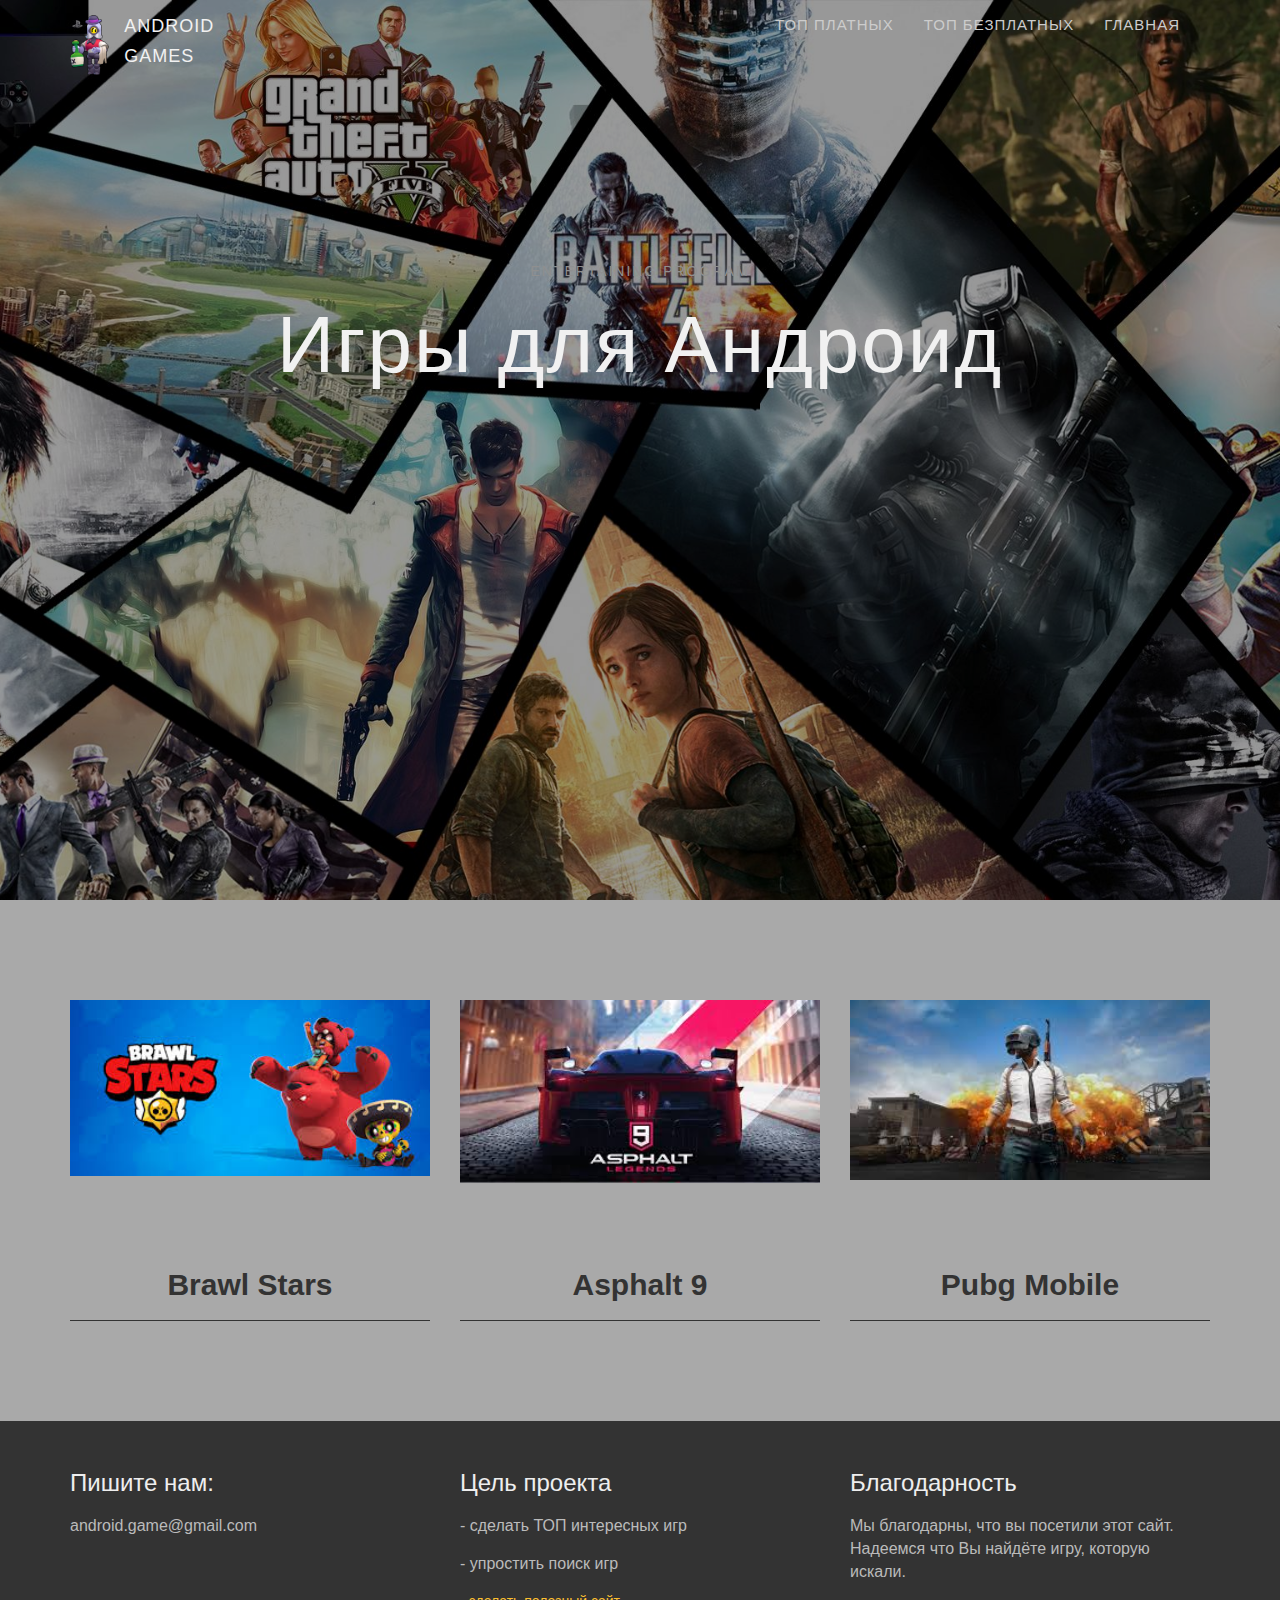
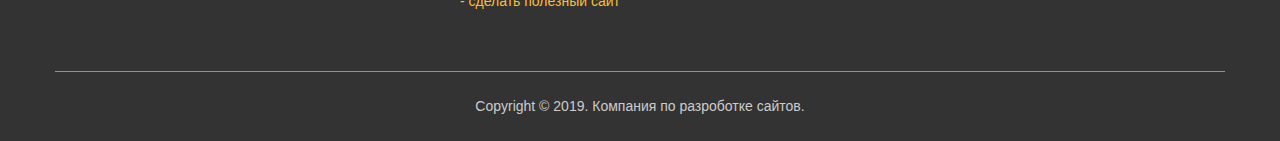
<file: index.html>
<!DOCTYPE html>
<html>
<head>
	<meta charset="utf-8">
	<title>Android Games</title>
	<meta name="viewport" content="width=device-width, initial-scale=1, shrink-to-fit=no">
	<link rel="stylesheet" type="text/css" href="css/bootstrap.css">
	<link rel="stylesheet" type="text/css" href="css/style.css">
</head>
<body>



	<header>
		<div class="overlay"></div>
		<div class="container">
			<div class="row">
				<nav class="navbar navbar-default">
				  <div class="container-fluid">
				    
				    <div class="navbar-header">
				      <button type="button" class="navbar-toggle collapsed" data-toggle="collapse" data-target="#bs-example-navbar-collapse-1" aria-expanded="false">
				        <span class="sr-only">Toggle navigation</span>
				        <span class="icon-bar"></span>
				        <span class="icon-bar"></span>
				        <span class="icon-bar"></span>
				      </button>
				      <a class="navbar-brand" href="#">
				      	<img src="images/logo.png">
				      	<span>android<br>games</span>
				      </a>
				    </div>

				    
				    <div class="collapse navbar-collapse" id="bs-example-navbar-collapse-1">
				      <ul class="nav navbar-nav">
				        <li><a href="Топ платных.html" target="_blank">Топ платных</a></li>
				        <li><a href="Топ безплатних.html" target="_blank">Топ безплатных</a></li>
				        <li><a href="index.html" target="_blank">Главная</a></li>
				        <li>
				        </li>
				      </ul>
				    </div>
				  </div>
				</nav>
				<p class="pre-title">entertaining program</p>
				<h1>Игры для Андроид</h1>
			</div>
		</div>
	</header>


	<div class="directions">
		<div class="container">
			<div class="row">
				<div class="col-md-4 col-sm-4 col-xs-12">
					<div class="item">
						<img src="images/photo1.jpg">
					</div>
					<a href="https://play.google.com/store/apps/details?id=com.supercell.brawlstars" target="_blank" class="item-title">Brawl Stars</a>
				</div>

				<div class="col-md-4 col-sm-4 col-xs-12">
					<div class="item">
						<img src="images/photo2.jpg">
					</div>
					<a href="https://play.google.com/store/apps/details?id=com.gameloft.android.ANMP.GloftA9HM" target="_blank" class="item-title">Asphalt 9</a>
				</div>

				<div class="col-md-4 col-sm-4 col-xs-12">
						<div class="item">
							<img src="images/photo3.jpg">
						</div>
						<a href="https://play.google.com/store/apps/details?id=com.tencent.ig" target="_blank" class="item-title">Pubg Mobile</a>
					</div>

			</div>
		</div>
		
	</div>


	<footer>
		<div class="container ">
			<div class="row contacts">
				<div class="col-md-4 col-sm-4 col-xs-12">
					<p class="tech">Пишите нам:</p>
					<a href="mailto:android.game@gmail.com" class="desc">android.game@gmail.com</a>
				</div>

				<div class="col-md-4 col-sm-4 col-xs-12">
					<p class="tech">Цель проекта</p>
					<p class="desc">- сделать ТОП интересных игр</p>
					<p class="desc">- упростить поиск игр</p>
					<p class="note">- сделать полезный сайт</p>
				</div>
				
				<div class="col-md-4 col-sm-4 col-xs-12">
					<p class="tech">Благодарность</p>
					<p class="desc">
						Мы благодарны, что вы посетили этот сайт. Надеемся что Вы найдёте игру, которую искали.
				</div>

			</div>
			<div class="row copyright">
				<p class="copy">Copyright © 2019. Компания по разроботке сайтов.</p>
			</div>
		</div>
	</footer>


	<script type="text/javascript" src="js/jquery-2.1.4.min.js"></script>
	<script type="text/javascript" src="js/bootstrap.js"></script>
</body>
</html>
</file>
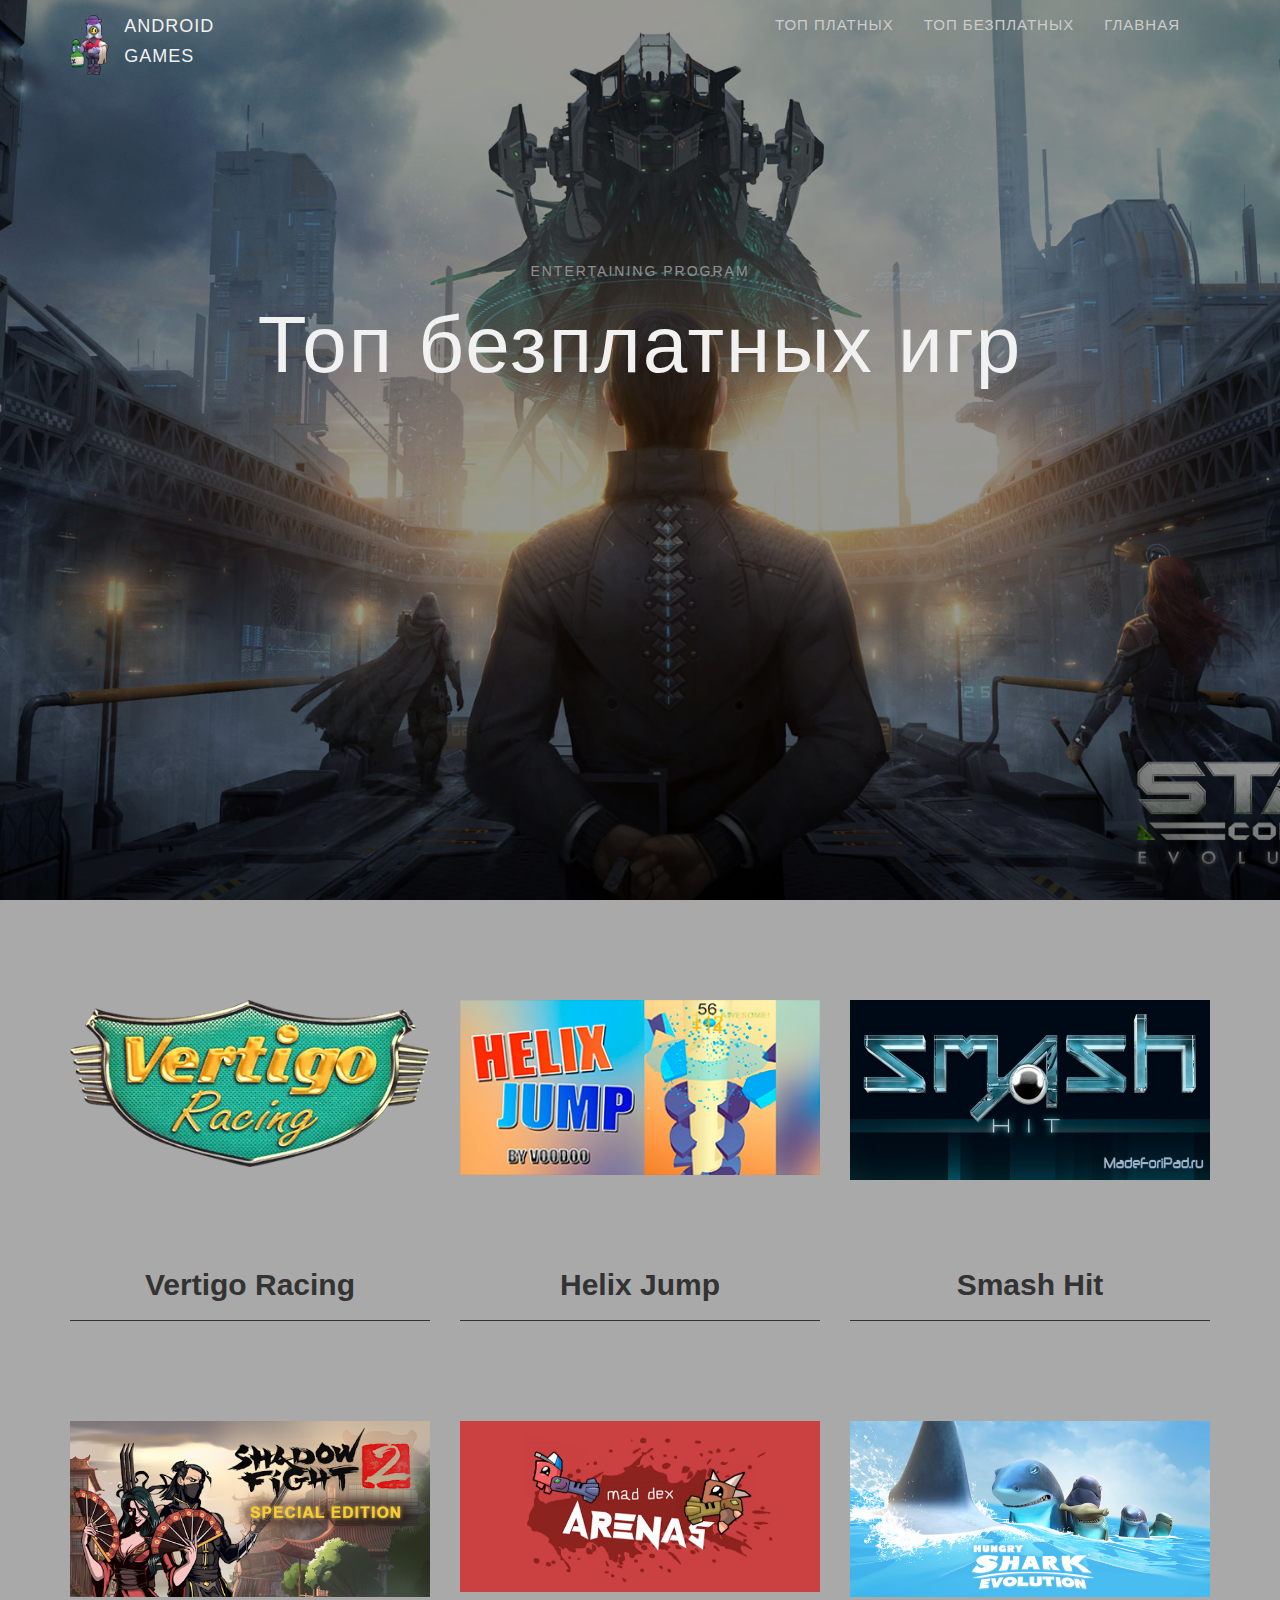
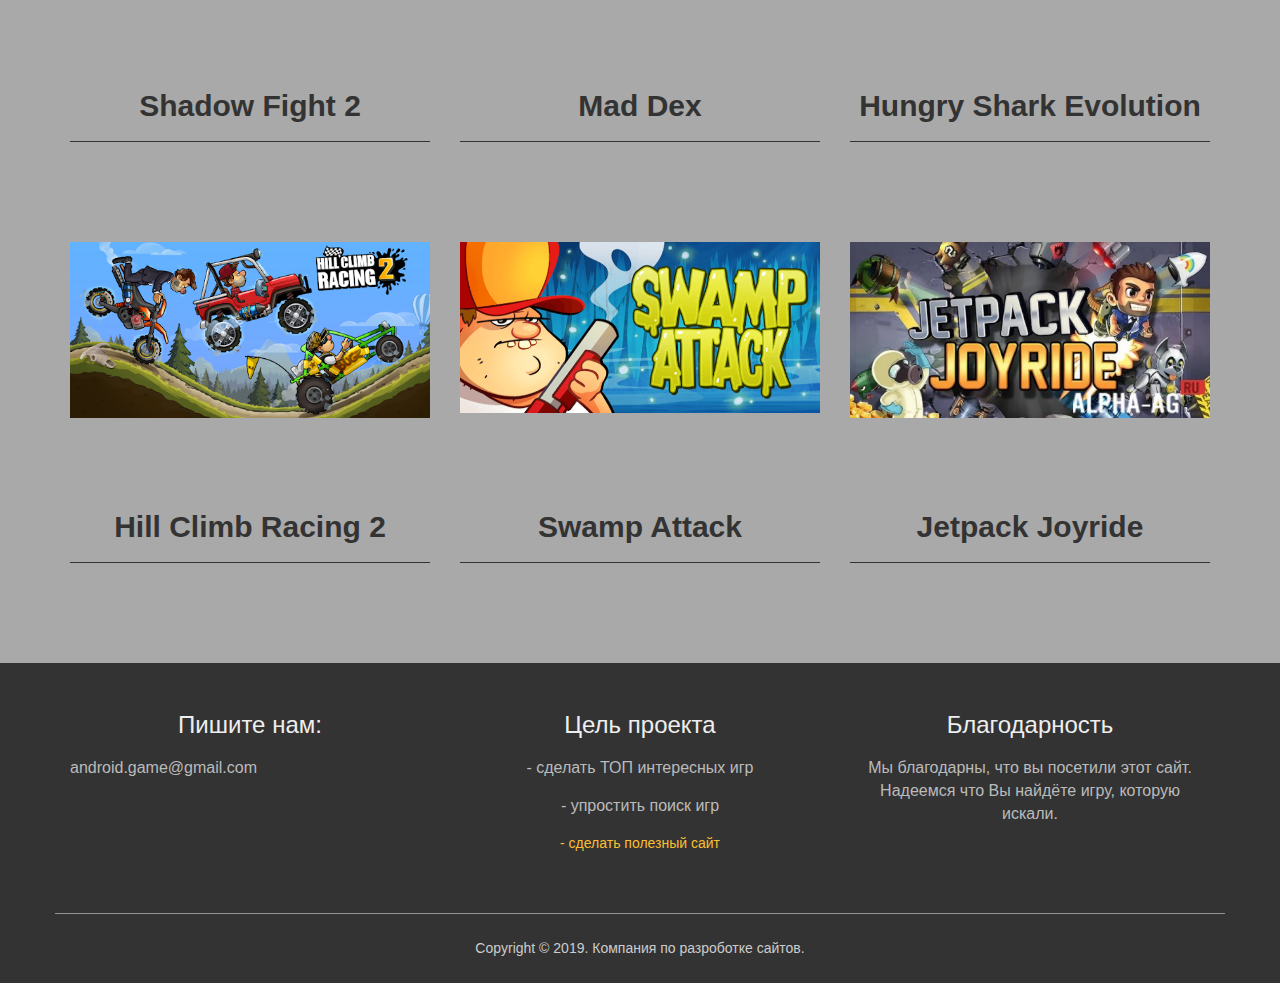
<file: Топ безплатних.html>
<!DOCTYPE html>
<html>
<head>
	<meta charset="utf-8">
	<title>Android Games</title>
	<meta name="viewport" content="width=device-width, initial-scale=1, shrink-to-fit=no">
	<link rel="stylesheet" type="text/css" href="css/bootstrap.css">
	<link rel="stylesheet" type="text/css" href="css/style2.css">
</head>
<body>



	<header>
		<div class="overlay"></div>
		<div class="container">
			<div class="row">
				<nav class="navbar navbar-default">
				  <div class="container-fluid">
				    
				    <div class="navbar-header">
				      <button type="button" class="navbar-toggle collapsed" data-toggle="collapse" data-target="#bs-example-navbar-collapse-1" aria-expanded="false">
				        <span class="sr-only">Toggle navigation</span>
				        <span class="icon-bar"></span>
				        <span class="icon-bar"></span>
				        <span class="icon-bar"></span>
				      </button>
				      <a class="navbar-brand" href="#">
				      	<img src="images/logo.png">
				      	<span>android<br>games</span>
				      </a>
				    </div>

				    
				    <div class="collapse navbar-collapse" id="bs-example-navbar-collapse-1">
				      <ul class="nav navbar-nav">
				        <li><a href="Топ платных.html" target="_blank">Топ платных</a></li>
				        <li><a href="Топ безплатних.html" target="_blank">Топ безплатных</a></li>
				        <li><a href="index.html">Главная</a></li>
				        <li>
				        </li>
				      </ul>
				    </div>
				  </div>
				</nav>
				<p class="pre-title">entertaining program</p>
				<h1>Топ безплатных игр</h1>
			</div>
		</div>
	</header>


	<div class="directions">
		<div class="container">
			<div class="row">
				<div class="col-md-4 col-sm-4 col-xs-12">
					<div class="item">
						<img src="images/photo16.jpg">
					</div>
					<a href="https://play.google.com/store/apps/details?id=com.dbs.vertigoracing" target="_blank" class="item-title">Vertigo Racing</a>
				</div>

				<div class="col-md-4 col-sm-4 col-xs-12">
					<div class="item">
						<img src="images/photo17.jpg">
					</div>
					<a href="https://play.google.com/store/apps/details?id=com.h8games.helixjump" target="_blank" class="item-title">Helix Jump</a>
				</div>

				<div class="col-md-4 col-sm-4 col-xs-12">
						<div class="item">
							<img src="images/photo18.jpg">
						</div>
						<a href="https://play.google.com/store/apps/details?id=com.mediocre.smashhit" target="_blank" class="item-title">Smash Hit</a>
					</div>

			</div>
		</div>
        
        <div class="directions">
            <div class="container">
                <div class="row">
                    <div class="col-md-4 col-sm-4 col-xs-12">
                        <div class="item">
                            <img src="images/photo19.jpg">
                        </div>
                        <a href="https://play.google.com/store/apps/details?id=com.nekki.shadowfight" target="_blank" class="item-title">Shadow Fight 2</a>
                    </div>
    
                    <div class="col-md-4 col-sm-4 col-xs-12">
                        <div class="item">
                            <img src="images/photo20.jpg">
                        </div>
                        <a href="https://play.google.com/store/apps/details?id=game.maddex.jump" target="_blank" class="item-title">Mad Dex</a>
                    </div>
    
                    <div class="col-md-4 col-sm-4 col-xs-12">
                            <div class="item">
                                <img src="images/photo21.jpg">
                            </div>
                            <a href="https://play.google.com/store/apps/details?id=com.fgol.HungrySharkEvolution" target="_blank" class="item-title">Hungry Shark Evolution</a>
                        </div>
    
                </div>
            </div>

            <div class="directions">
                <div class="container">
                    <div class="row">
                        <div class="col-md-4 col-sm-4 col-xs-12">
                            <div class="item">
                                <img src="images/photo22.jpg">
                            </div>
                            <a href="https://play.google.com/store/apps/details?id=com.fingersoft.hcr2" target="_blank" class="item-title">Hill Climb Racing 2</a>
                        </div>
        
                        <div class="col-md-4 col-sm-4 col-xs-12">
                            <div class="item">
                                <img src="images/photo23.jpg">
                            </div>
                            <a href="https://play.google.com/store/apps/details?id=com.outfit7.movingeye.swampattack" target="_blank" class="item-title">Swamp Attack</a>
                        </div>
        
                        <div class="col-md-4 col-sm-4 col-xs-12">
                                <div class="item">
                                    <img src="images/photo24.jpg">
                                </div>
                                <a href="https://play.google.com/store/apps/details?id=com.halfbrick.jetpackjoyride" target="_blank" class="item-title">Jetpack Joyride</a>
                            </div>
        
                    </div>
                </div>

	</div>


	<footer>
		<div class="container ">
			<div class="row contacts">
				<div class="col-md-4 col-sm-4 col-xs-12">
					<p class="tech">Пишите нам:</p>
					<a href="mailto:android.game@gmail.com" class="desc">android.game@gmail.com</a>
				</div>

				<div class="col-md-4 col-sm-4 col-xs-12">
					<p class="tech">Цель проекта</p>
					<p class="desc">- сделать ТОП интересных игр</p>
					<p class="desc">- упростить поиск игр</p>
					<p class="note">- сделать полезный сайт</p>
				</div>
				
				<div class="col-md-4 col-sm-4 col-xs-12">
					<p class="tech">Благодарность</p>
					<p class="desc">
						Мы благодарны, что вы посетили этот сайт. Надеемся что Вы найдёте игру, которую искали.
				</div>

			</div>
			<div class="row copyright">
				<p class="copy">Copyright © 2019. Компания по разроботке сайтов.</p>
			</div>
		</div>
	</footer>


	<script type="text/javascript" src="js/jquery-2.1.4.min.js"></script>
	<script type="text/javascript" src="js/bootstrap.js"></script>
</body>
</html>
</file>
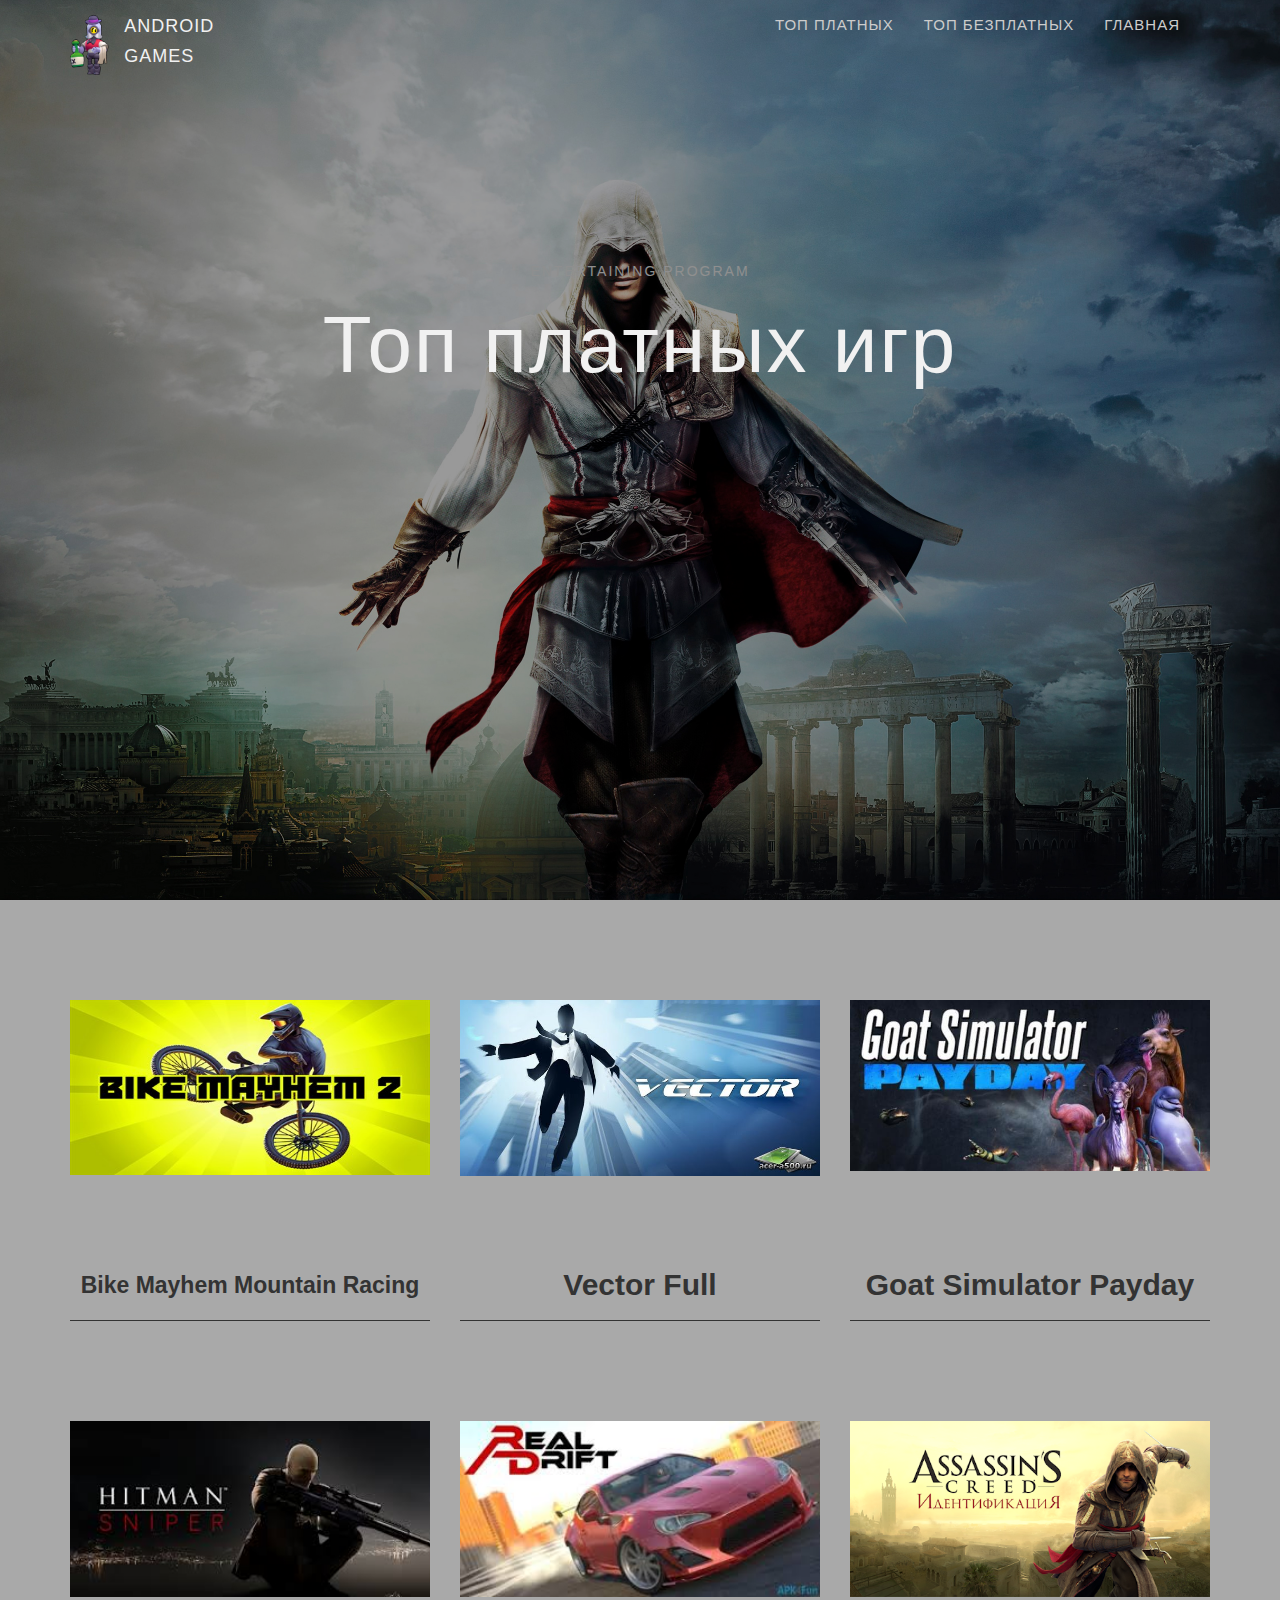
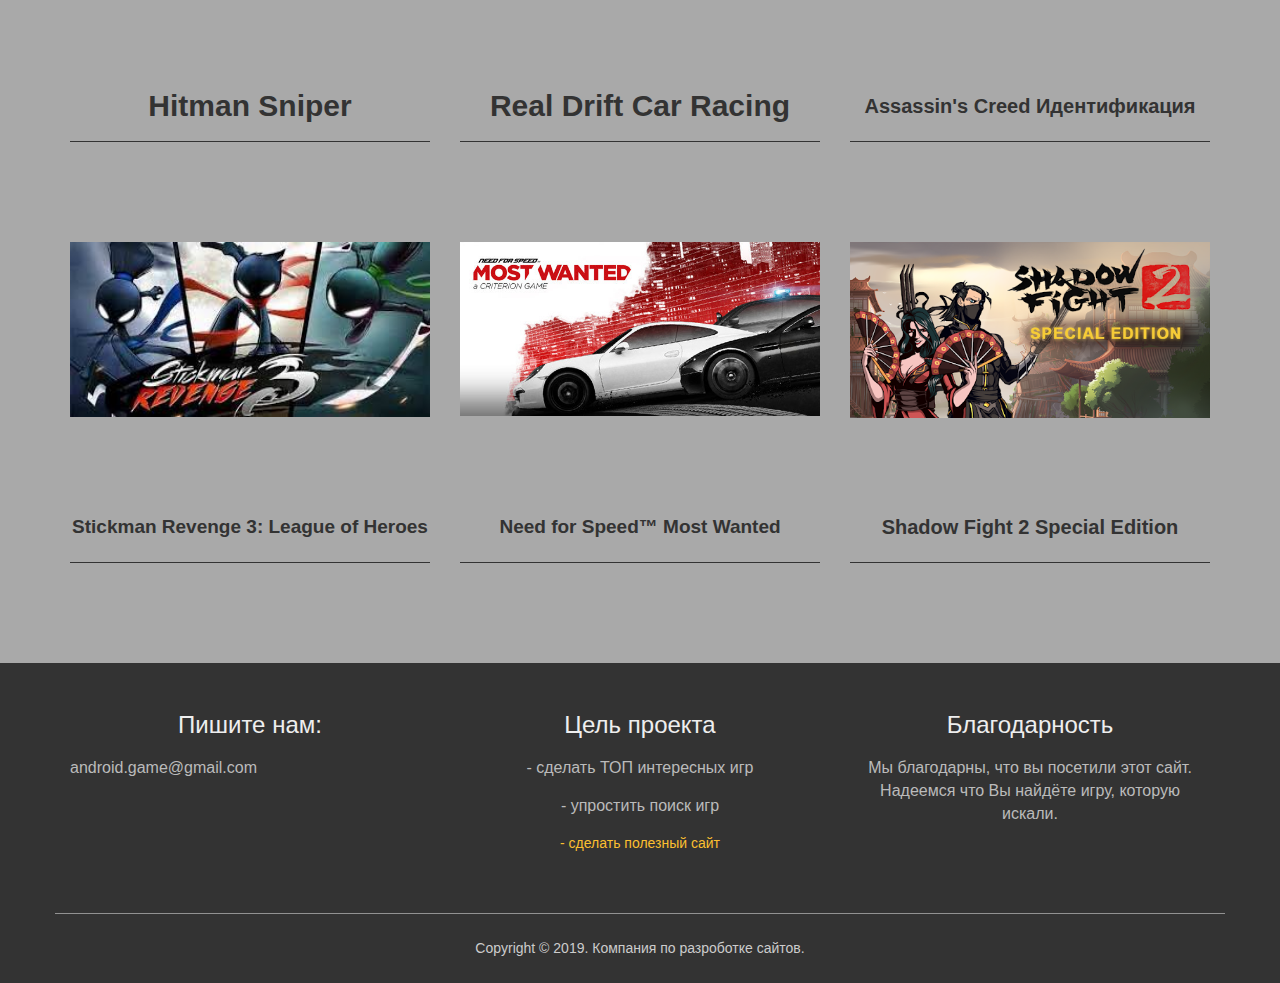
<file: Топ платных.html>
<!DOCTYPE html>
<html>
<head>
	<meta charset="utf-8">
	<title>Android Games</title>
	<meta name="viewport" content="width=device-width, initial-scale=1, shrink-to-fit=no">
	<link rel="stylesheet" type="text/css" href="css/bootstrap.css">
	<link rel="stylesheet" type="text/css" href="css/style1.css">
</head>
<body>

	<header>
		<div class="overlay"></div>
		<div class="container">
			<div class="row">
				<nav class="navbar navbar-default">
				  <div class="container-fluid">
				    
				    <div class="navbar-header">
				      <button type="button" class="navbar-toggle collapsed" data-toggle="collapse" data-target="#bs-example-navbar-collapse-1" aria-expanded="false">
				        <span class="sr-only">Toggle navigation</span>
				        <span class="icon-bar"></span>
				        <span class="icon-bar"></span>
				        <span class="icon-bar"></span>
				      </button>
				      <a class="navbar-brand" href="#">
				      	<img src="images/logo.png">
				      	<span>android<br>games</span>
				      </a>
				    </div>

				    
				    <div class="collapse navbar-collapse" id="bs-example-navbar-collapse-1">
				      <ul class="nav navbar-nav">
				        <li><a href="Топ платных.html" target="_blank">Топ платных</a></li>
				        <li><a href="Топ безплатних.html" target="_blank">Топ безплатных</a></li>
				        <li><a href="index.html">Главная</a></li>
				        <li>
				        </li>
				      </ul>
				    </div>
				  </div>
				</nav>
				<p class="pre-title">entertaining program</p>
				<h1>Топ платных игр</h1>
			</div>
		</div>
    </header>


  	<div class="directions">
			<div class="container">
				<div class="row">
					<div class="col-md-4 col-sm-4 col-xs-12">
						<div class="item">
							<img style="height: 175px" src="images/photo5.jpg">
						</div>
						<a href="https://play.google.com/store/apps/details?id=mobi.bestfreegames.bike.mayhem.extreme.mountain.racing" target="_blank" class="item-title" style="font-size: 23px;">Bike Mayhem Mountain Racing</a>
					</div>
	
					<div class="col-md-4 col-sm-4 col-xs-12">
						<div class="item">
							<img src="images/photo7.jpg">
						</div>
						<a href="https://play.google.com/store/apps/details?id=com.gameloft.android.ANMP.GloftA9HM" target="_blank" class="item-title">Vector Full</a>
					</div>
	
					<div class="col-md-4 col-sm-4 col-xs-12">
							<div class="item">
								<img src="images/photo15.jpg">
							</div>
							<a href="https://play.google.com/store/apps/details?id=com.coffeestainstudios.goatsimulator.payday" target="_blank" class="item-title">Goat Simulator Payday</a>
						</div>
	
				</div>
			</div>
			
			<div class="directions">
				<div class="container">
					<div class="row">
						<div class="col-md-4 col-sm-4 col-xs-12">
							<div class="item">
								<img src="images/photo8.jpg">
							</div>
							<a href="https://play.google.com/store/apps/details?id=com.squareenixmontreal.hitmansniperandroid" target="_blank" class="item-title">Hitman Sniper</a>
						</div>
		
						<div class="col-md-4 col-sm-4 col-xs-12">
							<div class="item">
								<img src="images/photo9.jpg">
							</div>
							<a href="https://play.google.com/store/apps/details?id=com.realdrift.sipon" target="_blank" class="item-title">Real Drift Car Racing</a>
						</div>
		
						<div class="col-md-4 col-sm-4 col-xs-12">
								<div class="item">
									<img src="images/photo10.jpg">
								</div>
								<a href="https://play.google.com/store/apps/details?id=com.ubisoft.assassinscreed.identity" target="_blank" class="item-title" style="font-size: 20px;">Assassin's Creed Идентификация</a>
							</div>
		
					</div>
				</div>
				
				<div class="directions">
					<div class="container">
						<div class="row">
							<div class="col-md-4 col-sm-4 col-xs-12">
								<div class="item">
									<img style="height: 175px" src="images/photo11.jpg">
								</div>
								<a href="https://play.google.com/store/apps/details?id=com.squareenixmontreal.hitmansniperandroid" target="_blank" class="item-title" style="font-size: 19px;">Stickman Revenge 3: League of Heroes</a>
							</div>
			
							<div class="col-md-4 col-sm-4 col-xs-12">
								<div class="item">
									<img src="images/photo12.jpg">
								</div>
								<a href="https://play.google.com/store/apps/details?id=com.ea.games.nfs13_row" target="_blank" class="item-title" style="font-size: 19px;">Need for Speed™ Most Wanted</a>
							</div>
			
							<div class="col-md-4 col-sm-4 col-xs-12">
									<div class="item">
										<img src="images/photo13.jpg">
									</div>
									<a href="https://play.google.com/store/apps/details?id=com.nekki.shadowfight2.paid" target="_blank" class="item-title" style="font-size: 20px;">Shadow Fight 2 Special Edition</a>
								</div>
			
						</div>
					</div>


		</div>
	
  
	<footer>
		<div class="container ">
			<div class="row contacts">
				<div class="col-md-4 col-sm-4 col-xs-12">
					<p class="tech">Пишите нам:</p>
					<a href="mailto:android.game@gmail.com" class="desc">android.game@gmail.com</a>
				</div>

				<div class="col-md-4 col-sm-4 col-xs-12">
					<p class="tech">Цель проекта</p>
					<p class="desc">- сделать ТОП интересных игр</p>
					<p class="desc">- упростить поиск игр</p>
					<p class="note">- сделать полезный сайт</p>
				</div>
				
				<div class="col-md-4 col-sm-4 col-xs-12">
					<p class="tech">Благодарность</p>
					<p class="desc">
						Мы благодарны, что вы посетили этот сайт. Надеемся что Вы найдёте игру, которую искали.
				</div>

			</div>
			<div class="row copyright">
				<p class="copy">Copyright © 2019. Компания по разроботке сайтов.</p>
			</div>
		</div>
	</footer>


	<script type="text/javascript" src="js/jquery-2.1.4.min.js"></script>
	<script type="text/javascript" src="js/bootstrap.js"></script>
</body>
</html>
</file>
<file: css/style.css>
html,body 
{
	height: 100%;
	background-color: DarkGrey;
}
header
{
	height: auto;
	min-height: 100%;
	position: relative;
	background-image: url(../images/phon.jpg);
	background-size: cover;
	background-position: center;

}

.overlay
{
	position: absolute;
	top: 0;
	bottom: 0;
	left: 0;
	right: 0;
	background-color: rgba(0,0,0,0.4);
}
header .navbar-brand
{
	display: inline-block;
	margin-bottom: 15px;
}
header .navbar-brand img
{
	height: 60px;
	margin-right: 15px;
	float: left;
}
header .navbar-brand span 
{
	text-transform: uppercase;
	color: #222;
	height: 60px;
	line-height: 30px;
	font-weight: 500;
	letter-spacing: 1px;
	color: #f1f1f1;
	display: inline-block;
	margin-top: -4px;
}

.navbar-toggle
{
	margin-top: 15px;
}

.navbar-header
{
	padding-bottom: 20px;
}



.navbar-default 
{
	background-color: transparent;
	border:none;
	border-radius: 0;
}

.navbar-nav
{
	float: right;
}


.navbar-default .navbar-nav > li > a 
{
	font-size: 15px;
	letter-spacing:1px;
	text-transform: uppercase;
	color: #ccc;
}
.navbar-default .navbar-nav > li > span 
{
	color: #aaa;
	font-size: 10.5px;
	padding-left: 15px;
}

.navbar-default .navbar-nav > li > a.tel 
{
	color: #FBBF30;
	font-size: 25px;
	font-weight: 600;
}

@media screen and (max-width: 768px)
{
	.navbar-nav
	{
		float: none;
		text-align: center;
	}
}

header .pre-title
{
	margin-top: 15%;
	margin-bottom: 20px;
	color: #eee;
	letter-spacing: 2px;
	text-transform:uppercase;
	text-align:center;
	font-size: 14px;
	
}
header h1 
{
	color: #f1f1f1;
	position: relative;
	text-align: center;
	font-size: 80px;
	letter-spacing: 2px;
}

.directions
{
	margin: 100px auto;
}

.directions .item 
{
	width: 100%;
	height: 250px;
	overflow: hidden;
}

.directions .item img 
{
	width: 100%;
	height: auto;
}

.directions .item-title
{
	display: inline-block;
	width: 100%;
	margin-top: 20px;
	text-align:center;
	color: #333;
	font-size: 30px;
	font-weight: 600;
	line-height: 30px;
}
.directions .item-title:hover 
{
	text-decoration: none;
	color: #FBBF30;
	text-shadow: 0 0 1px #555;
}
.directions .item-title::after 
{
	display: block;
	width: 100%;
	height: 1px;
	background-color: #333;
	margin-top: 20px;
	content:"";
}

footer 
{
	padding-top: 50px;
	background: #333;
}
footer .contacts
{
	padding-bottom: 50px;
	border-bottom: 1px solid rgba(241, 241, 241, 0.5);

}

footer .contacts .tech 
{
	color: #eee;
	font-size: 24px;
	margin-bottom: 20px;
	line-height: 24px;
}

footer .contacts .desc
{
	margin-bottom: 15px;
	color: #bbb;
	font-size: 16px;
}


footer .contacts .note 
{
	color: #FBBF30;
}
footer .copyright 
{
	padding-top: 25px;
}

footer .copyright .copy 
{
	color: #ccc;
	text-align: center;
	font-size: 14px;
	line-height: 1.4;
	margin-bottom: 25px;
}
</file>
<file: css/style2.css>
html,body 
{
	height: 100%;
	background-color:  darkgrey;
}
header
{
	height: auto;
	min-height: 100%;
	position: relative;
	background-image: url(../images/phon1.jpg);
	background-size: cover;
	background-position: center;

}

.overlay
{
	position: absolute;
	top: 0;
	bottom: 0;
	left: 0;
	right: 0;
	background-color: rgba(0,0,0,0.4);
}
header .navbar-brand
{
	display: inline-block;
	margin-bottom: 15px;
}
header .navbar-brand img
{
	height: 60px;
	margin-right: 15px;
	float: left;
}
header .navbar-brand span 
{
	text-transform: uppercase;
	color: #222;
	height: 60px;
	line-height: 30px;
	font-weight: 500;
	letter-spacing: 1px;
	color: #f1f1f1;
	display: inline-block;
	margin-top: -4px;
}

.navbar-toggle
{
	margin-top: 15px;
}

.navbar-header
{
	padding-bottom: 20px;
}



.navbar-default 
{
	background-color: transparent;
	border:none;
	border-radius: 0;
}

.navbar-nav
{
	float: right;
}


.navbar-default .navbar-nav > li > a 
{
	font-size: 15px;
	letter-spacing:1px;
	text-transform: uppercase;
	color: #ccc;
}
.navbar-default .navbar-nav > li > span 
{
	color: #aaa;
	font-size: 10.5px;
	padding-left: 15px;
}

.navbar-default .navbar-nav > li > a.tel 
{
	color: #FBBF30;
	font-size: 25px;
	font-weight: 600;
}

@media screen and (max-width: 768px)
{
	.navbar-nav
	{
		float: none;
		text-align: center;
	}
}

header .pre-title
{
	margin-top: 15%;
	margin-bottom: 20px;
	color: #eee;
	letter-spacing: 2px;
	text-transform:uppercase;
	text-align:center;
	font-size: 14px;
	
}
header h1 
{
	color: #f1f1f1;
	position: relative;
	text-align: center;
	font-size: 80px;
	letter-spacing: 2px;
}

.directions
{
	margin: 100px auto;
}

.directions .item 
{
	width: 100%;
	height: 250px;
	overflow: hidden;
}

.directions .item img 
{
	width: 100%;
	height: auto;
}

.directions .item-title
{
	display: inline-block;
	width: 100%;
	margin-top: 20px;
	text-align:center;
	color: #333;
	font-size: 30px;
	font-weight: 600;
	line-height: 30px;
}
.directions .item-title:hover 
{
	text-decoration: none;
	color: #FBBF30;
	text-shadow: 0 0 1px #555;
}
.directions .item-title::after 
{
	display: block;
	width: 100%;
	height: 1px;
	background-color: #333;
	margin-top: 20px;
	content:"";
}

footer 
{
	padding-top: 50px;
	background: #333;
}
footer .contacts
{
	padding-bottom: 50px;
	border-bottom: 1px solid rgba(241, 241, 241, 0.5);

}

footer .contacts .tech 
{
	color: #eee;
	font-size: 24px;
	margin-bottom: 20px;
	line-height: 24px;
}

footer .contacts .desc
{
	margin-bottom: 15px;
	color: #bbb;
	font-size: 16px;
}


footer .contacts .note 
{
	color: #FBBF30;
}
footer .copyright 
{
	padding-top: 25px;
}

footer .copyright .copy 
{
	color: #ccc;
	text-align: center;
	font-size: 14px;
	line-height: 1.4;
	margin-bottom: 25px;
}

h3 {
    font-family: Bodoni MT Black; 
}

.obticana {
    float: left;
}

p, h3{
    text-align: center;
}
</file>
<file: css/style1.css>
html,body 
{
	height: 100%;
	background-color:  darkgrey;
}
header
{
	height: auto;
	min-height: 100%;
	position: relative;
	background-image: url(../images/photo4.jpg);
	background-size: cover;
	background-position: center;

}

.overlay
{
	position: absolute;
	top: 0;
	bottom: 0;
	left: 0;
	right: 0;
	background-color: rgba(0,0,0,0.4);
}
header .navbar-brand
{
	display: inline-block;
	margin-bottom: 15px;
}
header .navbar-brand img
{
	height: 60px;
	margin-right: 15px;
	float: left;
}
header .navbar-brand span 
{
	text-transform: uppercase;
	color: #222;
	height: 60px;
	line-height: 30px;
	font-weight: 500;
	letter-spacing: 1px;
	color: #f1f1f1;
	display: inline-block;
	margin-top: -4px;
}

.navbar-toggle
{
	margin-top: 15px;
}

.navbar-header
{
	padding-bottom: 20px;
}



.navbar-default 
{
	background-color: transparent;
	border:none;
	border-radius: 0;
}

.navbar-nav
{
	float: right;
}


.navbar-default .navbar-nav > li > a 
{
	font-size: 15px;
	letter-spacing:1px;
	text-transform: uppercase;
	color: #ccc;
}
.navbar-default .navbar-nav > li > span 
{
	color: #aaa;
	font-size: 10.5px;
	padding-left: 15px;
}

.navbar-default .navbar-nav > li > a.tel 
{
	color: #FBBF30;
	font-size: 25px;
	font-weight: 600;
}

@media screen and (max-width: 768px)
{
	.navbar-nav
	{
		float: none;
		text-align: center;
	}
}

header .pre-title
{
	margin-top: 15%;
	margin-bottom: 20px;
	color: #eee;
	letter-spacing: 2px;
	text-transform:uppercase;
	text-align:center;
	font-size: 14px;
	
}
header h1 
{
	color: #f1f1f1;
	position: relative;
	text-align: center;
	font-size: 80px;
	letter-spacing: 2px;
}

.directions
{
	margin: 100px auto;
}

.directions .item 
{
	width: 100%;
	height: 250px;
	overflow: hidden;
}

.directions .item img 
{
	width: 100%;
	height: auto;
}

.directions .item-title
{
	display: inline-block;
	width: 100%;
	margin-top: 20px;
	text-align:center;
	color: #333;
	font-size: 30px;
	font-weight: 600;
	line-height: 30px;
}
.directions .item-title:hover 
{
	text-decoration: none;
	color: #FBBF30;
	text-shadow: 0 0 1px #555;
}
.directions .item-title::after 
{
	display: block;
	width: 100%;
	height: 1px;
	background-color: #333;
	margin-top: 20px;
	content:"";
}

footer 
{
	padding-top: 50px;
	background: #333;
}
footer .contacts
{
	padding-bottom: 50px;
	border-bottom: 1px solid rgba(241, 241, 241, 0.5);

}

footer .contacts .tech 
{
	color: #eee;
	font-size: 24px;
	margin-bottom: 20px;
	line-height: 24px;
}

footer .contacts .desc
{
	margin-bottom: 15px;
	color: #bbb;
	font-size: 16px;
}


footer .contacts .note 
{
	color: #FBBF30;
}
footer .copyright 
{
	padding-top: 25px;
}

footer .copyright .copy 
{
	color: #ccc;
	text-align: center;
	font-size: 14px;
	line-height: 1.4;
	margin-bottom: 25px;
}

h3 {
    font-family: Bodoni MT Black; 
}

.obticana {
    float: left;
}

p, h3{
    text-align: center;
}
</file>
